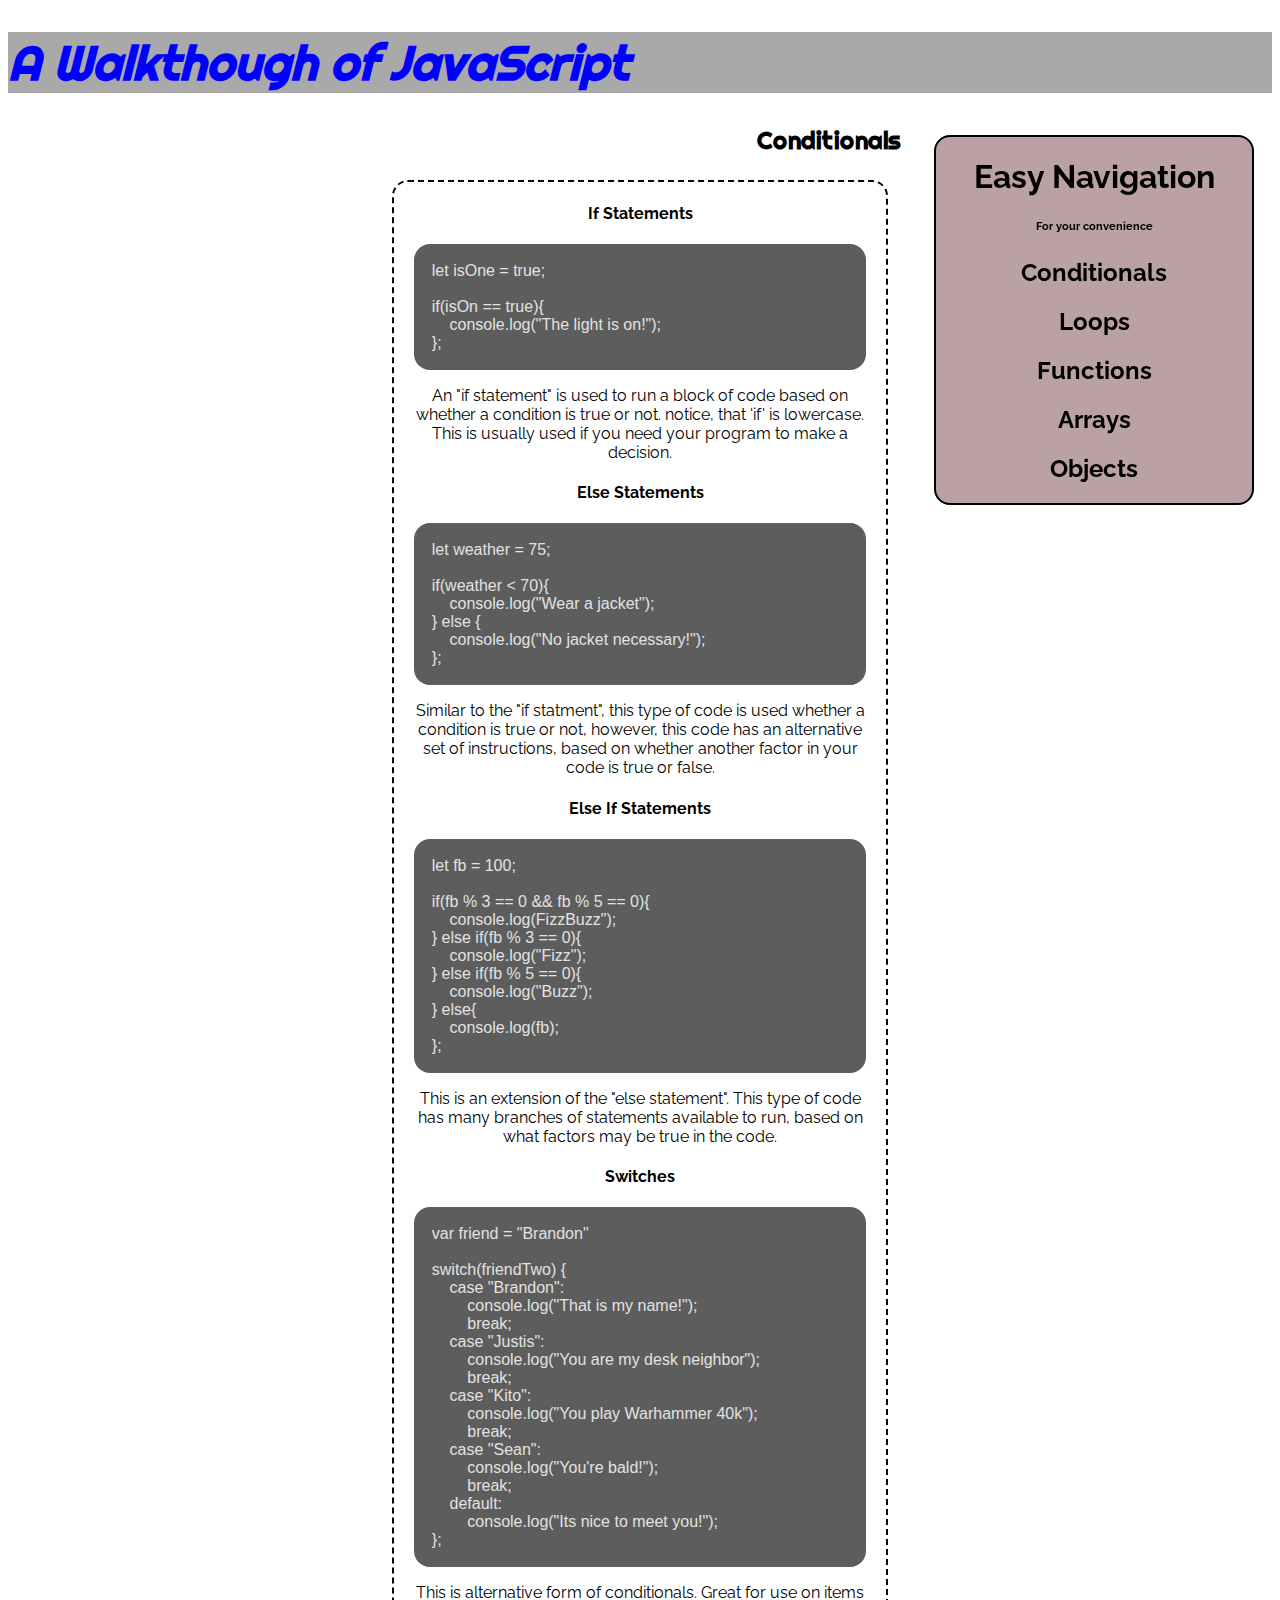
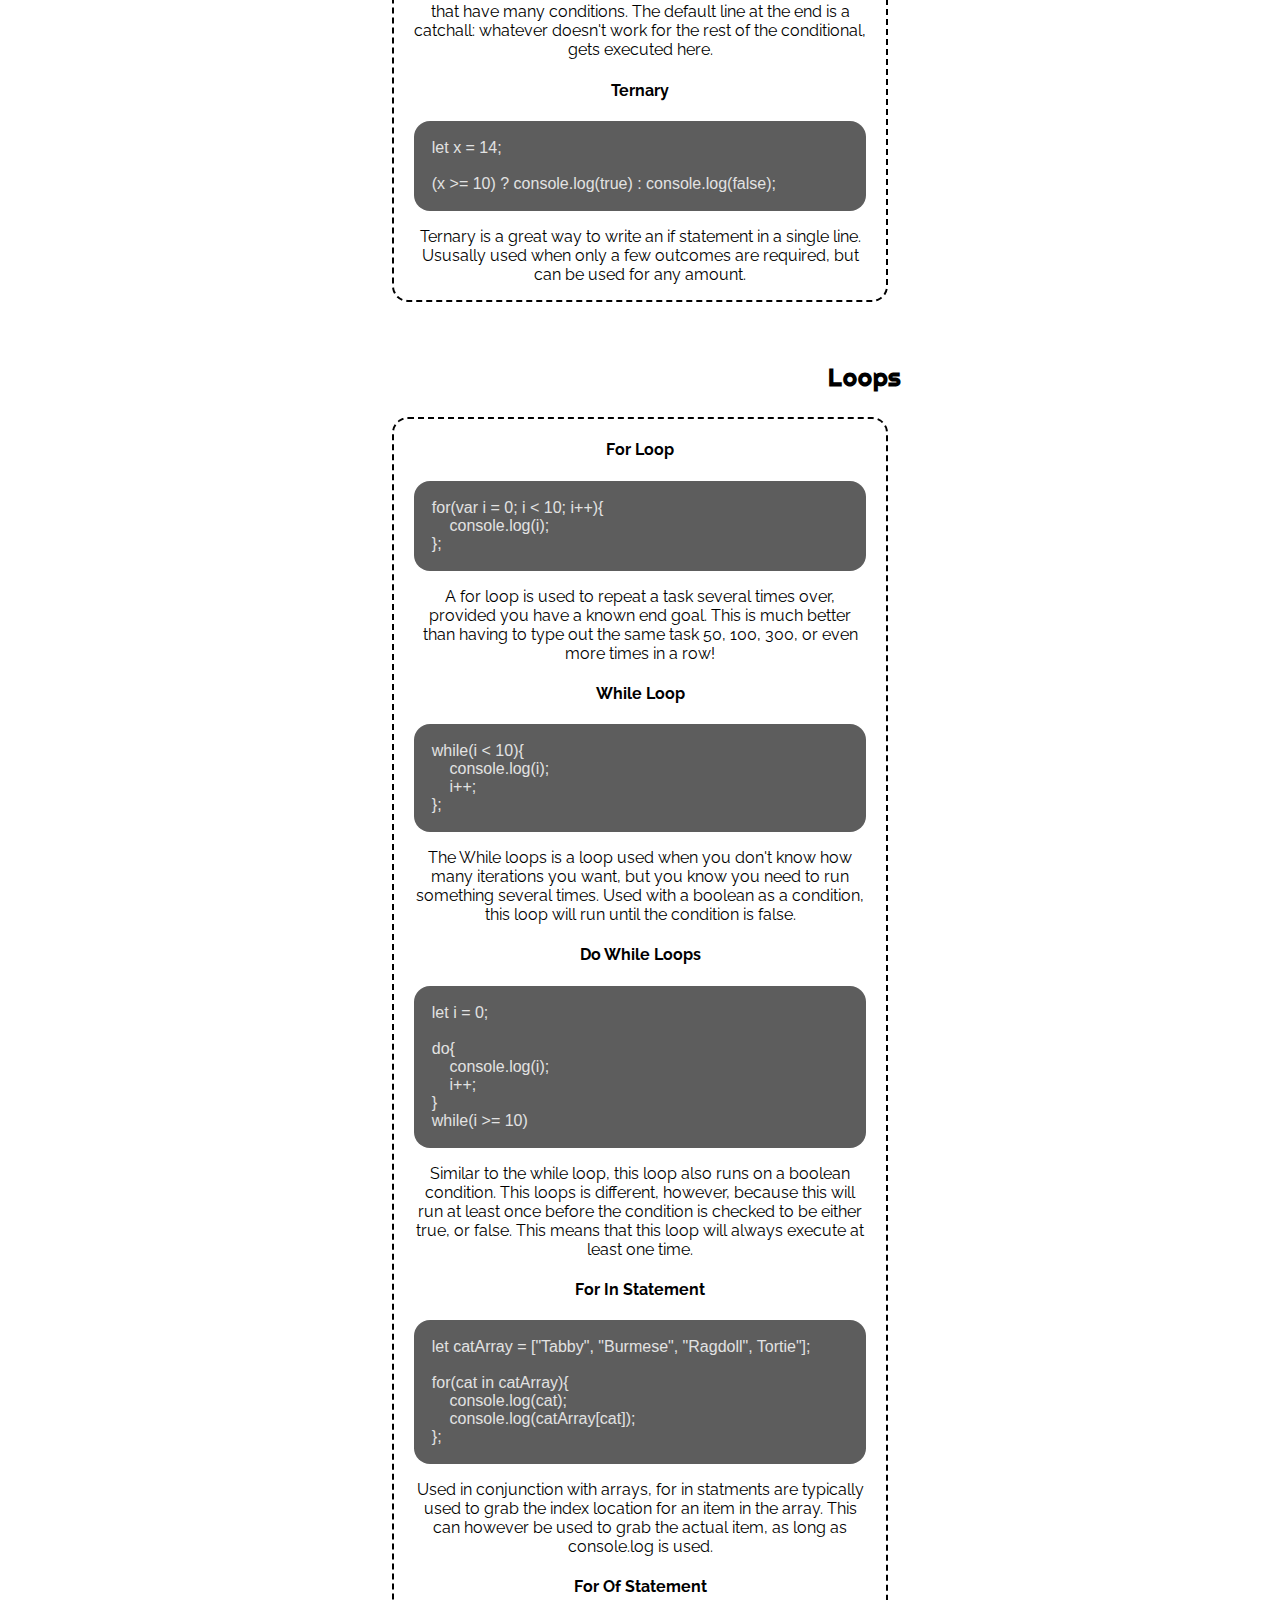
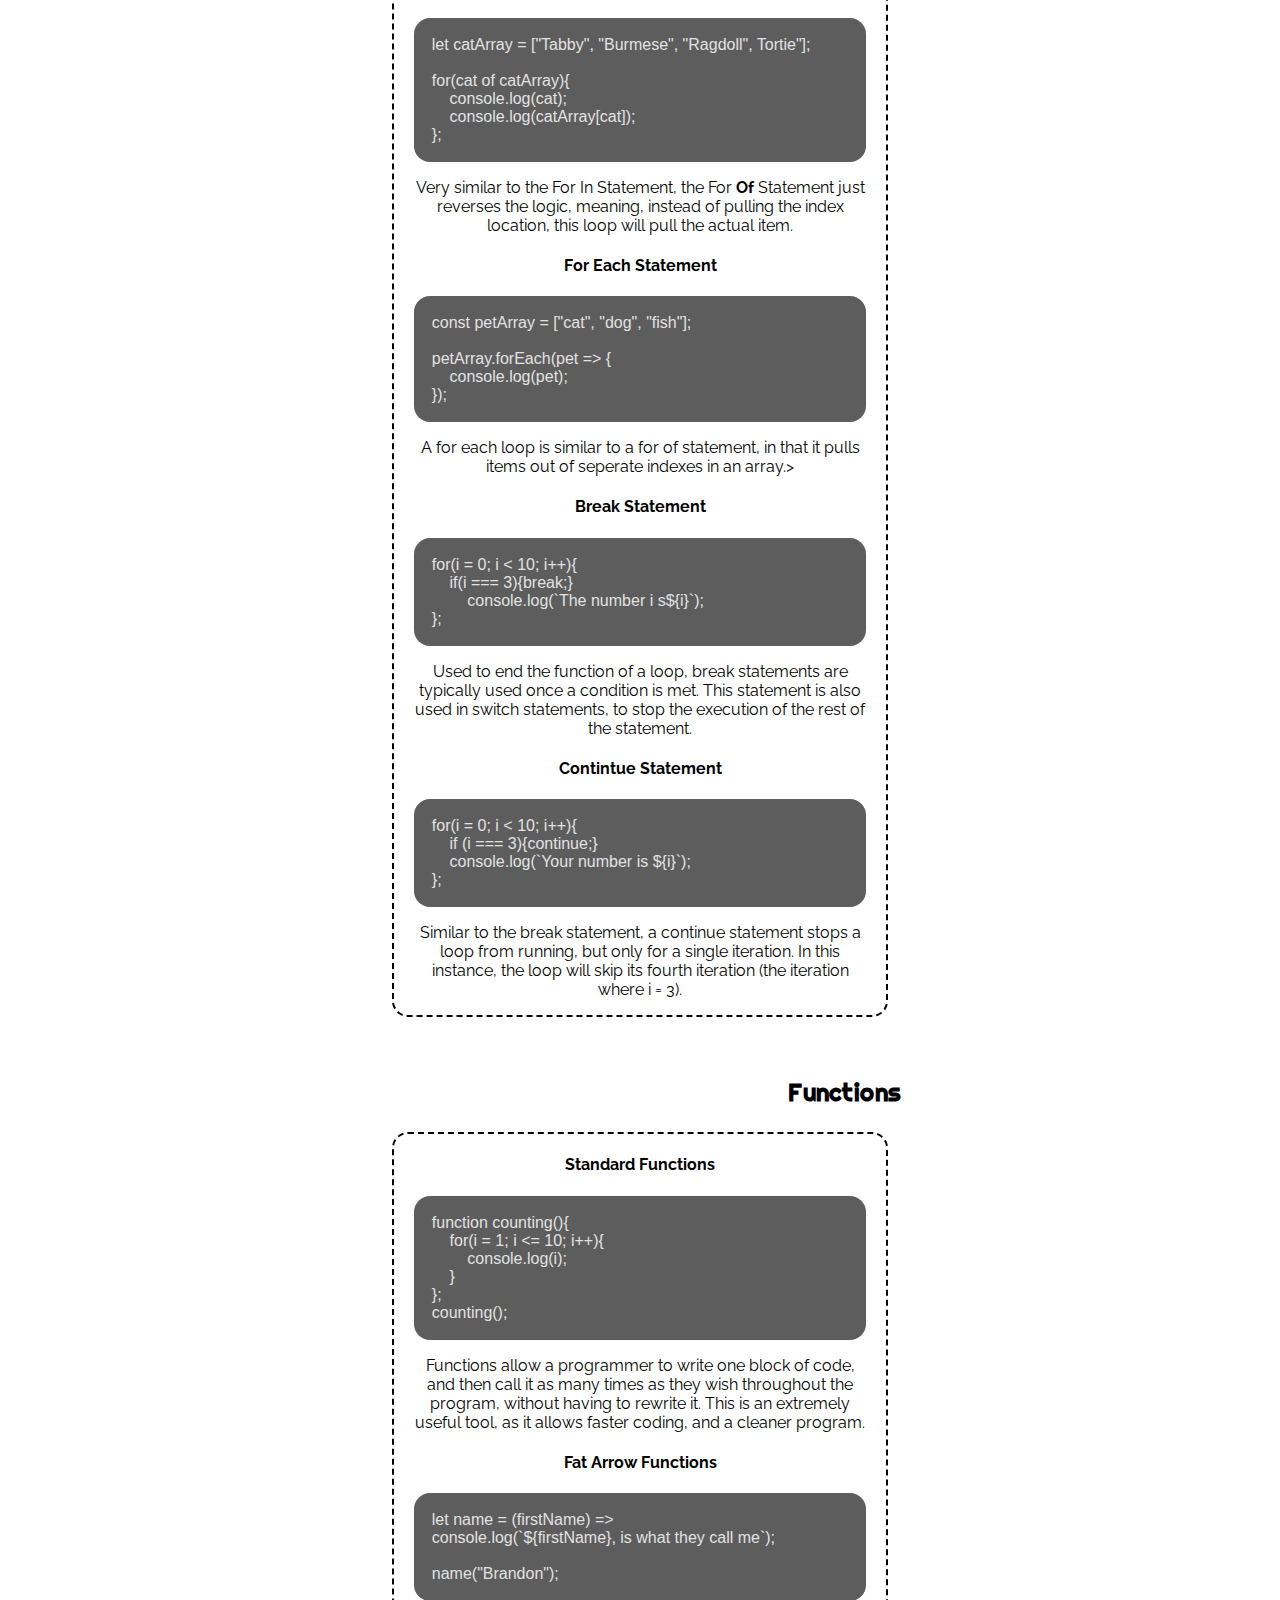
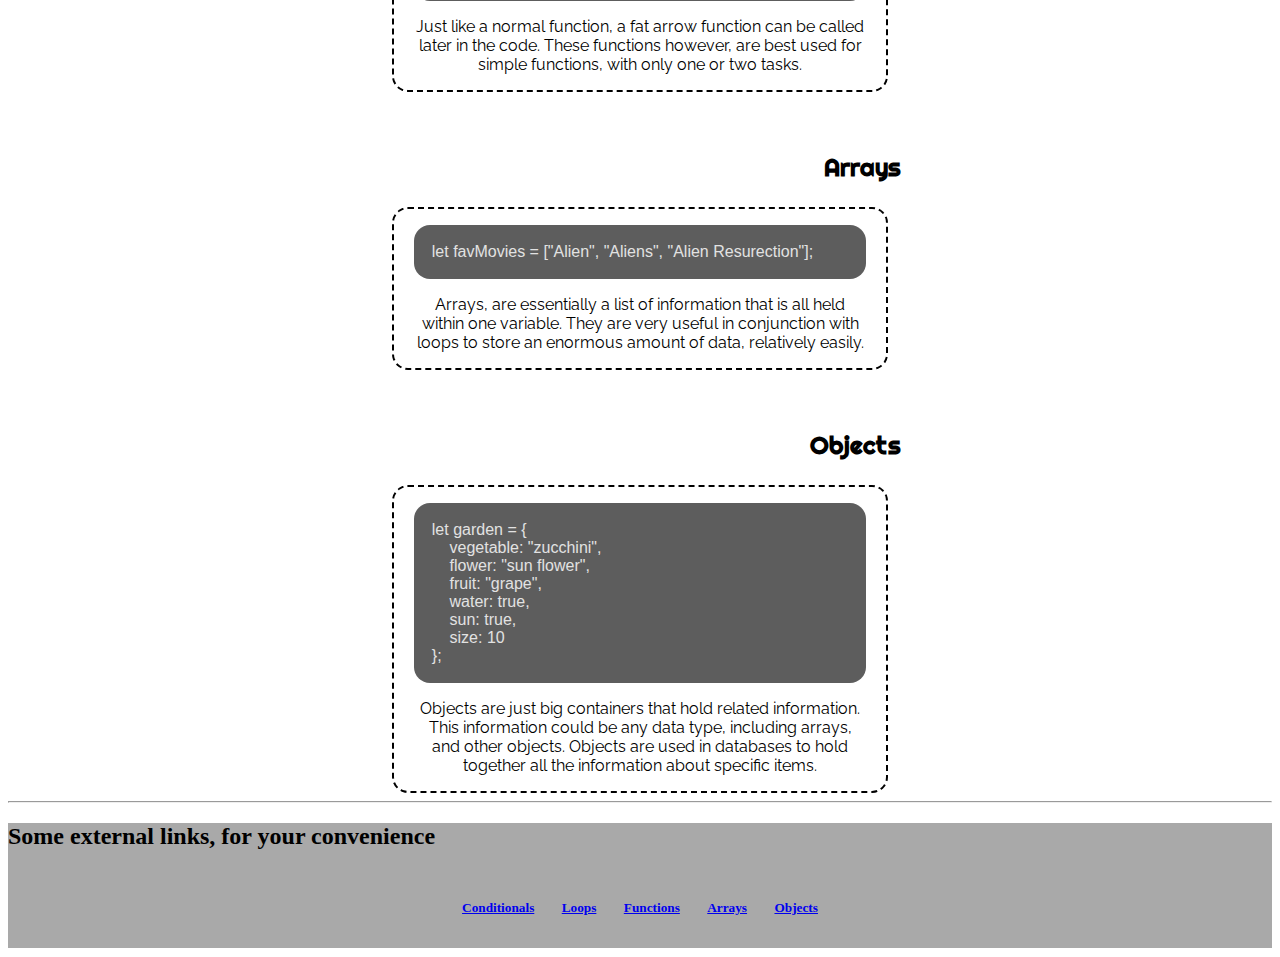
<file: index.html>
<!DOCTYPE html>
<html>
    <head>
        <title>Website JavaScript Tutorial</title>
        <link rel = "stylesheet" type = "text/css" href = "index.css">
        <link href="https://fonts.googleapis.com/css?family=Raleway|Righteous" rel="stylesheet">
    </head>
    <body>
        <Header class="topWalkthrough"><h1><i>A Walkthough of JavaScript</i></h1></Header>

        <article>
            <header>
                <h3>Conditionals</h3>
            </header>

            <section class="sectionBlock">
                <h4>If Statements</h4>
                <div class="codeBlock">
                    <p><pre><code>
    let isOne = true;

    if(isOn == true){
        console.log("The light is on!");
    };
                    </code></pre></p>
                </div>

                <p>
                    An "if statement" is used to run a block of code based on whether a condition is true or not.
                    notice, that 'if' is lowercase. This is usually used if you need your program to make a decision.
                </p>

                <h4>Else Statements</h4>
                <div class="codeBlock">
                    <p><pre><code>
    let weather = 75;

    if(weather < 70){
        console.log("Wear a jacket");
    } else {
        console.log("No jacket necessary!");
    };
                    </code></pre></p>
                </div>

                <p>
                    Similar to the "if statment", this type of code is used whether a condition is true or not, however,
                    this code has an alternative set of instructions, based on whether another factor in your code is true or false.
                </p>

                <h4>Else If Statements</h4>
                <div class="codeBlock">
                        <p><pre><code>
    let fb = 100;

    if(fb % 3 == 0 && fb % 5 == 0){
        console.log(FizzBuzz");
    } else if(fb % 3 == 0){
        console.log("Fizz");
    } else if(fb % 5 == 0){
        console.log("Buzz");
    } else{
        console.log(fb);
    };
                        </code></pre></p>
                </div>

                <p>
                    This is an extension of the "else statement". This type of code has many branches of statements available to run,
                    based on what factors may be true in the code.
                </p>

                <h4>Switches</h4>
                <div class="codeBlock">
                    <p><pre><code>
    var friend = "Brandon"

    switch(friendTwo) {
        case "Brandon":
            console.log("That is my name!");
            break;
        case "Justis":
            console.log("You are my desk neighbor");
            break;
        case "Kito":
            console.log("You play Warhammer 40k");
            break;
        case "Sean":
            console.log("You're bald!");
            break;
        default:
            console.log("Its nice to meet you!");
    };
                    </code></pre></p>
                </div>

                <p>
                    This is alternative form of conditionals. Great for use on items that have many conditions.
                    The default line at the end is a catchall: whatever doesn't work for the rest of the conditional,
                    gets executed here.
                </p>

                <h4>Ternary</h4>
                <div class="codeBlock">
                    <p><pre><code>
    let x = 14;

    (x >= 10) ? console.log(true) : console.log(false);
                    </code></pre></p>
                </div>

                <p>
                    Ternary is a great way to write an if statement in a single line. Ususally used when only a few
                    outcomes are required, but can be used for any amount.
                </p>
            </section>
        </article>
        <br>
        <br>
        <article>

                <header>
                    <h3><a name = "loopNav">Loops</a></h3>
                </header>
                <section class = "sectionBlock">
                    <h4>For Loop</h4>
                    <div class="codeBlock">
                        <p><pre><code>
    for(var i = 0; i < 10; i++){
        console.log(i);
    };
                        </code></pre></p>
                    </div>

                    <p>
                        A for loop is used to repeat a task several times over, provided you have a known end goal.
                        This is much better than having to type out the same task 50, 100, 300, or even more times in a row!
                    </p>

                    <h4>While Loop</h4>
                    <div class="codeBlock">
                        <p><pre><code>
    while(i < 10){
        console.log(i);
        i++;
    };
                        </code></pre></p>
                    </div>

                    <p>
                        The While loops is a loop used when you don't know how many iterations you want,
                        but you know you need to run something several times. Used with a boolean as a 
                        condition, this loop will run until the condition is false.
                    </p>

                    <h4>Do While Loops</h4>
                    <div class="codeBlock">
                        <p><pre><code>
    let i = 0;

    do{
        console.log(i);
        i++;
    }
    while(i >= 10)
                        </code></pre></p>
                    </div>

                    <p>
                        Similar to the while loop, this loop also runs on a boolean condition. This loops
                        is different, however, because this will run at least once before the condition is checked to be
                        either true, or false. This means that this loop will always execute at least one time.
                    </p>

                    <h4>For In Statement</h4>
                    <div class="codeBlock">
                        <p><pre><code>
    let catArray = ["Tabby", "Burmese", "Ragdoll", Tortie"];

    for(cat in catArray){
        console.log(cat);
        console.log(catArray[cat]);
    };
                        </code></pre></p>
                    </div>

                    <p>
                        Used in conjunction with arrays, for in statments are typically used to grab the index 
                        location for an item in the array. This can however be used to grab the actual item, as long as
                        console.log is used.
                    </p>

                    <h4>For Of Statement</h4>
                    <div class="codeBlock">
                            <p><pre><code>
    let catArray = ["Tabby", "Burmese", "Ragdoll", Tortie"];
                                
    for(cat of catArray){
        console.log(cat);
        console.log(catArray[cat]);
    };
                            </code></pre></p>
                    </div>

                    <p>
                        Very similar to the For In Statement, the For <b>Of</b> Statement just reverses the logic,
                        meaning, instead of pulling the index location, this loop will pull the actual item.
                    </p>

                    <h4>For Each Statement</h4>
                    <div class="codeBlock">
                            <p><pre><code>
    const petArray = ["cat", "dog", "fish"];

    petArray.forEach(pet => {
        console.log(pet);
    });
                            </code></pre></p>
                    </div>

                    <p>
                        A for each loop is similar to a for of statement, 
                        in that it pulls items out of seperate indexes in an array.>
                    </p>

                    <h4>Break Statement</h4>
                    <div class="codeBlock">
                            <p><pre><code>
    for(i = 0; i < 10; i++){
        if(i === 3){break;}
            console.log(`The number i s${i}`);
    };
                            </code></pre></p>
                    </div>

                    <p>
                        Used to end the function of a loop, break statements are typically used once 
                        a condition is met. This statement is also used in switch statements, to stop the
                        execution of the rest of the statement.
                    </p>

                    <h4>Contintue Statement</h4>
                    <div class="codeBlock">
                            <p><pre><code>
    for(i = 0; i < 10; i++){
        if (i === 3){continue;}
        console.log(`Your number is ${i}`);
    };
                            </code></pre></p>
                    </div>

                    <p>
                        Similar to the break statement, a continue statement stops a loop from running, 
                        but only for a single iteration. In this instance, the loop will skip its fourth
                        iteration (the iteration where i = 3).
                    </p>
                </section>
            </article>
            <br>
            <br>
            <article>
                    <header>
                        <h3><a name = "functionNav">Functions</a></h3>
                    </header>

                    <section class = "sectionBlock">
                        <h4>Standard Functions</h4>
                        <div class="codeBlock">
                            <p><pre><code>
    function counting(){
        for(i = 1; i <= 10; i++){
            console.log(i);
        }
    };
    counting();
                            </code></pre></p>
                        </div>

                        <p>
                            Functions allow a programmer to write one block of code, and then call it
                            as many times as they wish throughout the program, without having to rewrite it.
                            This is an extremely useful tool, as it allows faster coding, and a cleaner program.
                        </p>

                        <h4>Fat Arrow Functions</h4>
                        <div class="codeBlock">
                            <p><pre><code>
    let name = (firstName) =>
    console.log(`${firstName}, is what they call me`);

    name("Brandon");
                            </code></pre></p>
                        </div>

                        <p>
                            Just like a normal function, a fat arrow function can be called later in the code.
                            These functions however, are best used for simple functions, with only one or two tasks.
                        </p>
                    </section>
                </article>
                <br>
                 <br>
                <article>
                        <header>
                            <h3><a name = "arrayNav">Arrays</a></h3>
                        </header>

                        <section class="sectionBlock">
                            <div class="codeBlock">
                                <p><pre><code>
    let favMovies = ["Alien", "Aliens", "Alien Resurection"];
                                </code></pre></p>
                            </div>

                            <p>
                                Arrays, are essentially a list of information that is all held within 
                                one variable. They are very useful in conjunction with loops to store an 
                                enormous amount of data, relatively easily.
                            </p>
                        </section>
                    </article>
                    <br>
                     <br>
                    <article>
                            <header>
                                <h3><a name = "objectNav">Objects</a></h3>
                            </header>

                            <section class="sectionBlock">
                                <div class = "codeBlock">
                                    <p><pre><code>
    let garden = {
        vegetable: "zucchini",
        flower: "sun flower",
        fruit: "grape",
        water: true,
        sun: true,
        size: 10
    };
                                    </code></pre></p>
                                </div>

                                <p>
                                    Objects are just big containers that hold related information.
                                    This information could be any data type, including arrays, and other objects.
                                    Objects are used in databases to hold together all the information about
                                    specific items.
                                </p>
                            </section>
                        </article>

                        <sidebar id="navigation">
                            <nav id="sideBar">
                                <h1>Easy Navigation</h1>
                                <h6>For your convenience</h6>
                                <h2><a href ="#top">Conditionals</a></h2>
                                <h2><a href = "#loopNav">Loops</a></h2>
                                <h2><a href = "#functionNav">Functions</a></h2>
                                <h2><a href = "#arrayNav">Arrays</a></h2>
                                <h2><a href = "#objectNav">Objects</a></h2>
                            </nav>
                        </sidebar>
                        <hr>
                        <footer>
                            <h2>Some external links, for your convenience</h2>
                            <section>
                                <h5><a href="https://www.w3schools.com/js/js_if_else.asp" rel="noopener" target="blank"> Conditionals</a></h5>
                                <h5><pre>   </pre></h5>
                                <h5><a href="https://www.w3schools.com/js/js_loop_for.asp" rel="noopener" target="blank"> Loops</a></h5>
                                <h5><pre>   </pre></h5>
                                <h5><a href="https://www.w3schools.com/js/js_functions.asp" rel="noopener" target="blank"> Functions</a></h5>
                                <h5><pre>   </pre></h5>
                                <h5><a href="https://www.w3schools.com/js/js_arrays.asp" rel="noopener" target="blank"> Arrays</a></h5>
                                <h5><pre>   </pre></h5>
                                <h5><a href="https://www.w3schools.com/js/js_objects.asp" rel="noopener" target="blank"> Objects</a></h5>
                            </section>
                        </footer>
    </body>
</html>
</file>
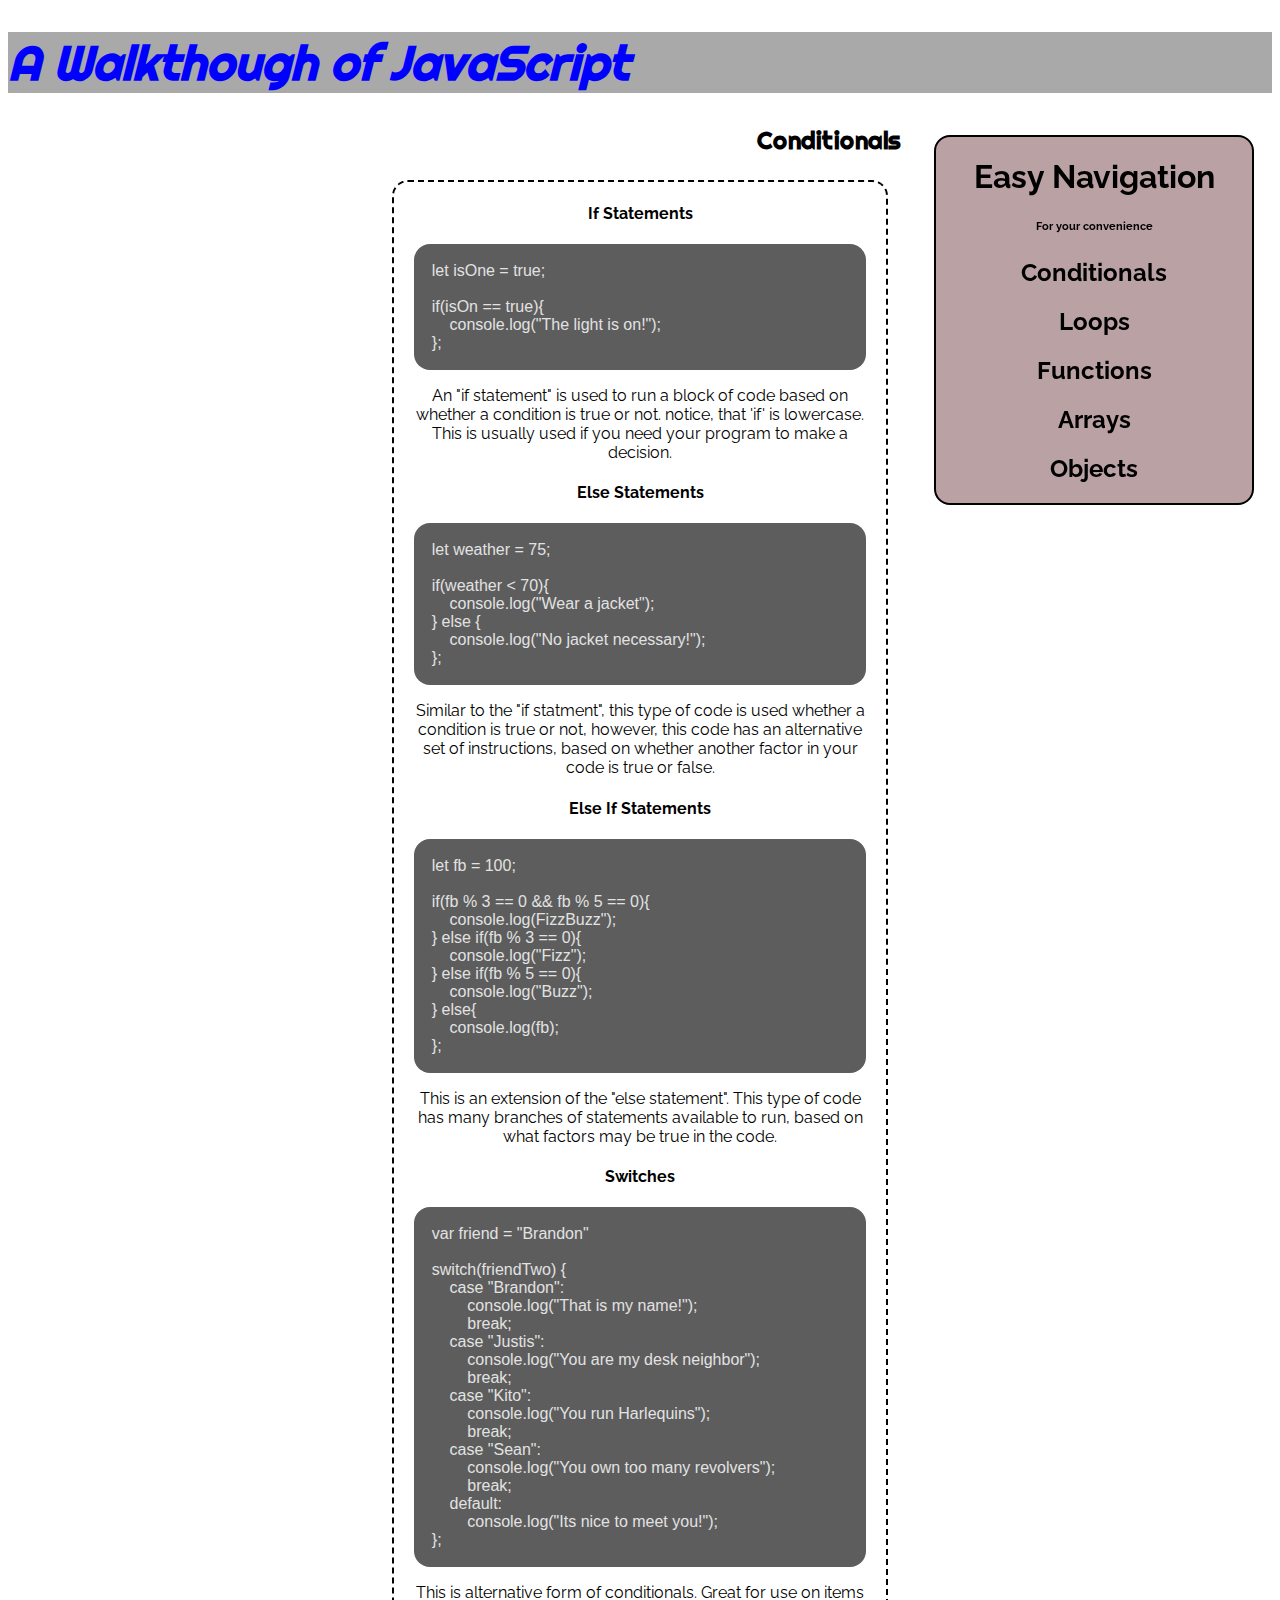
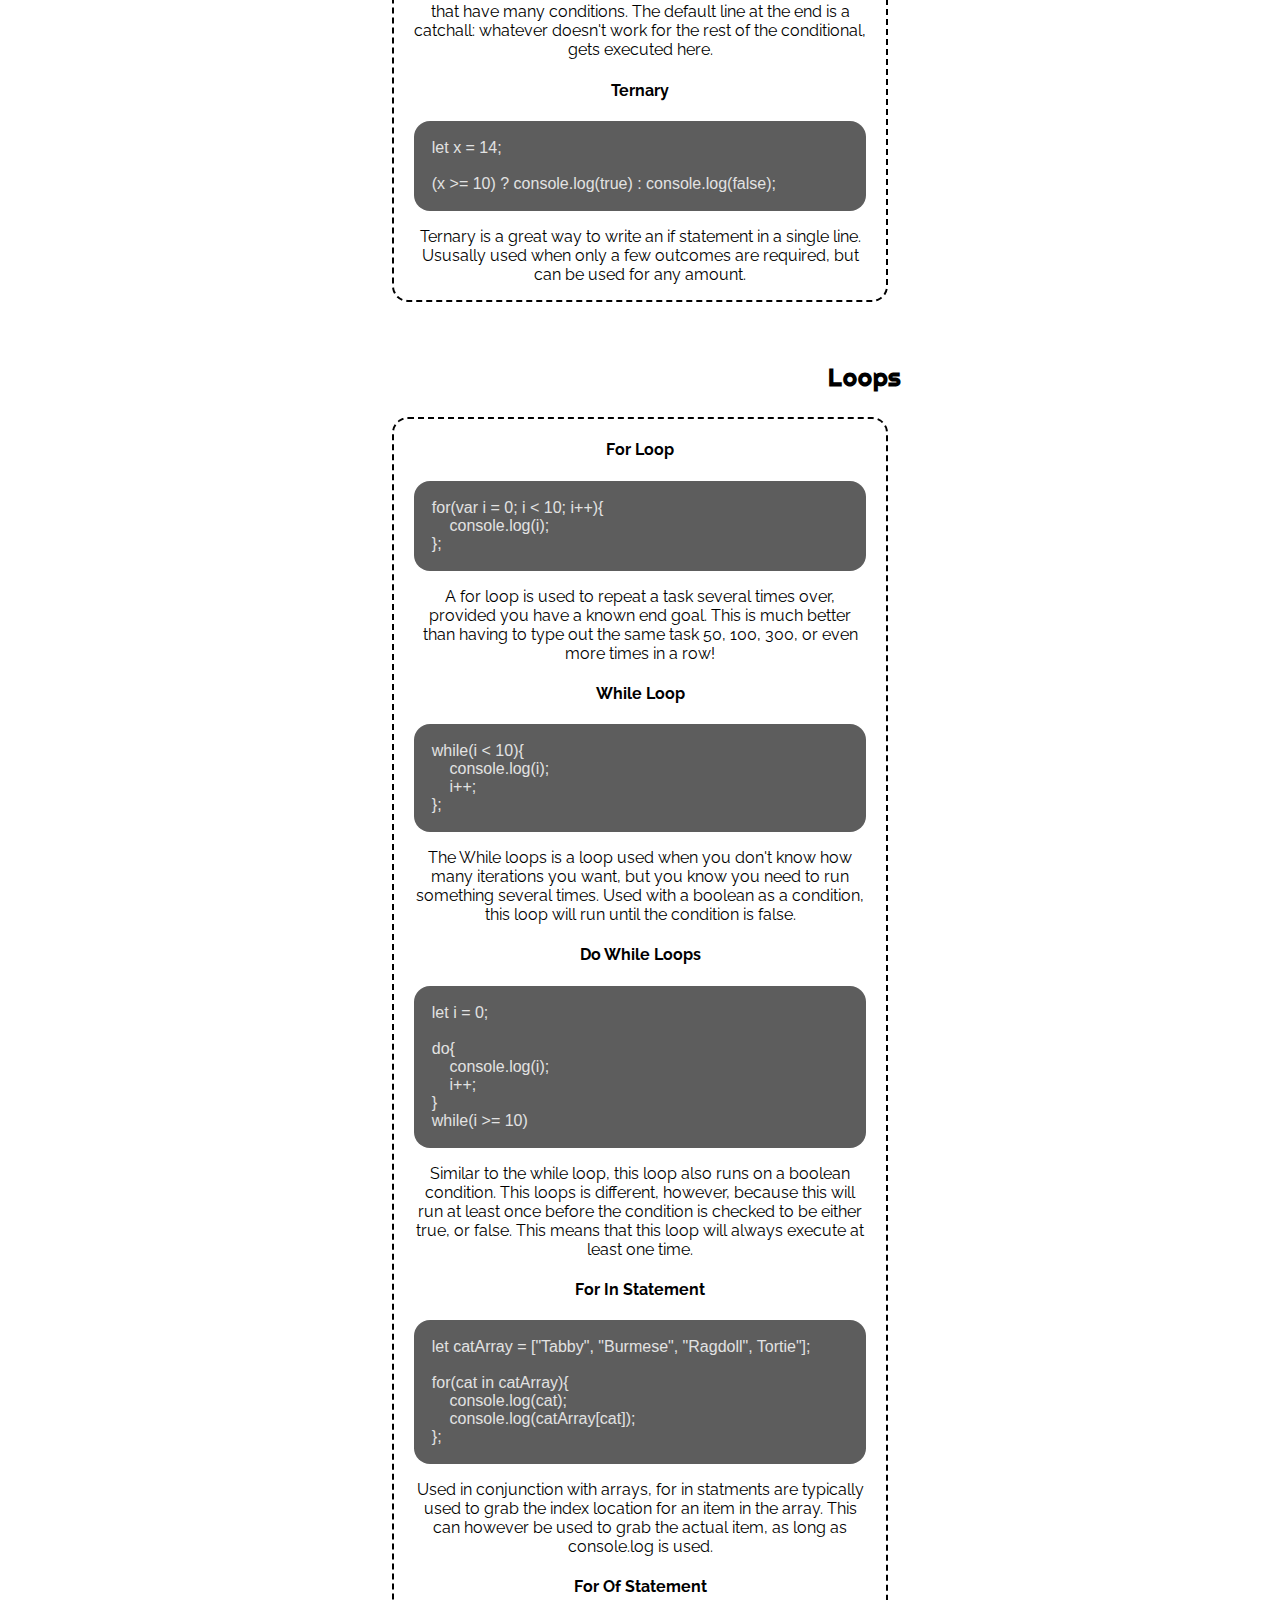
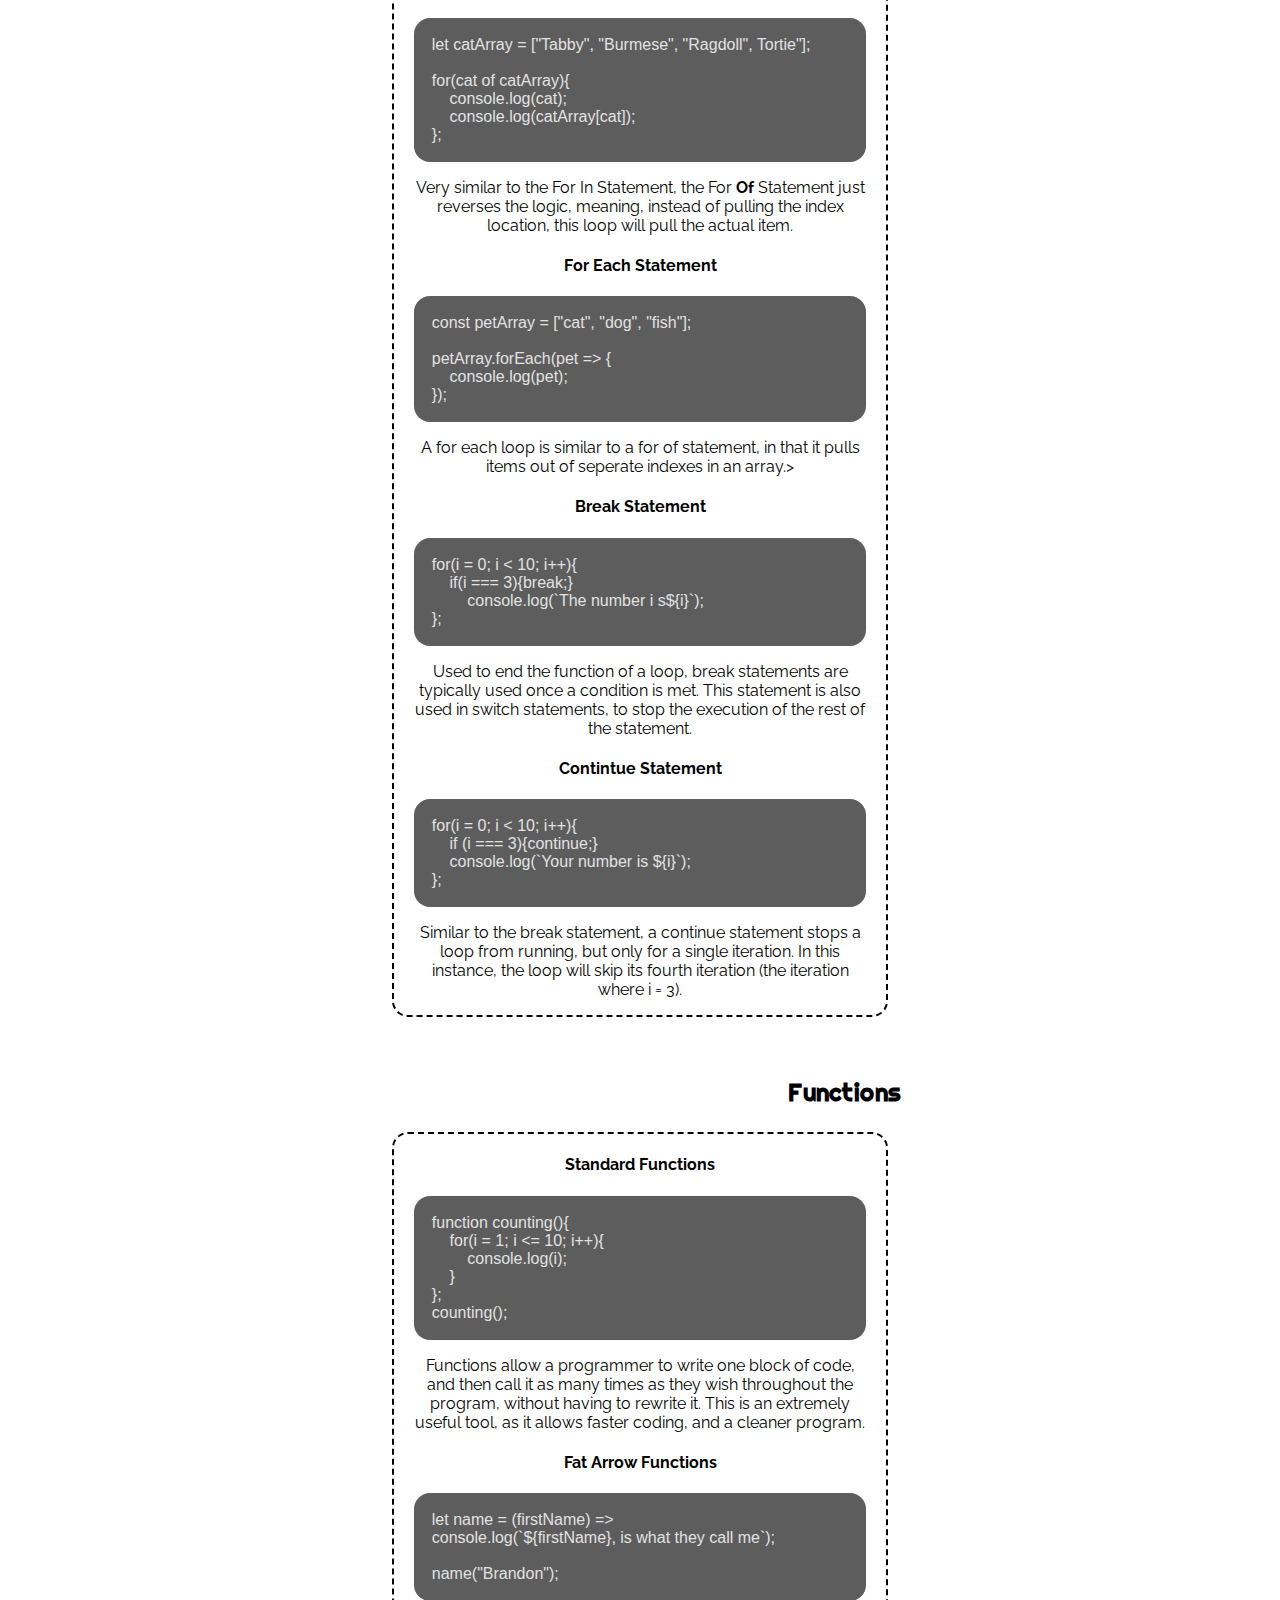
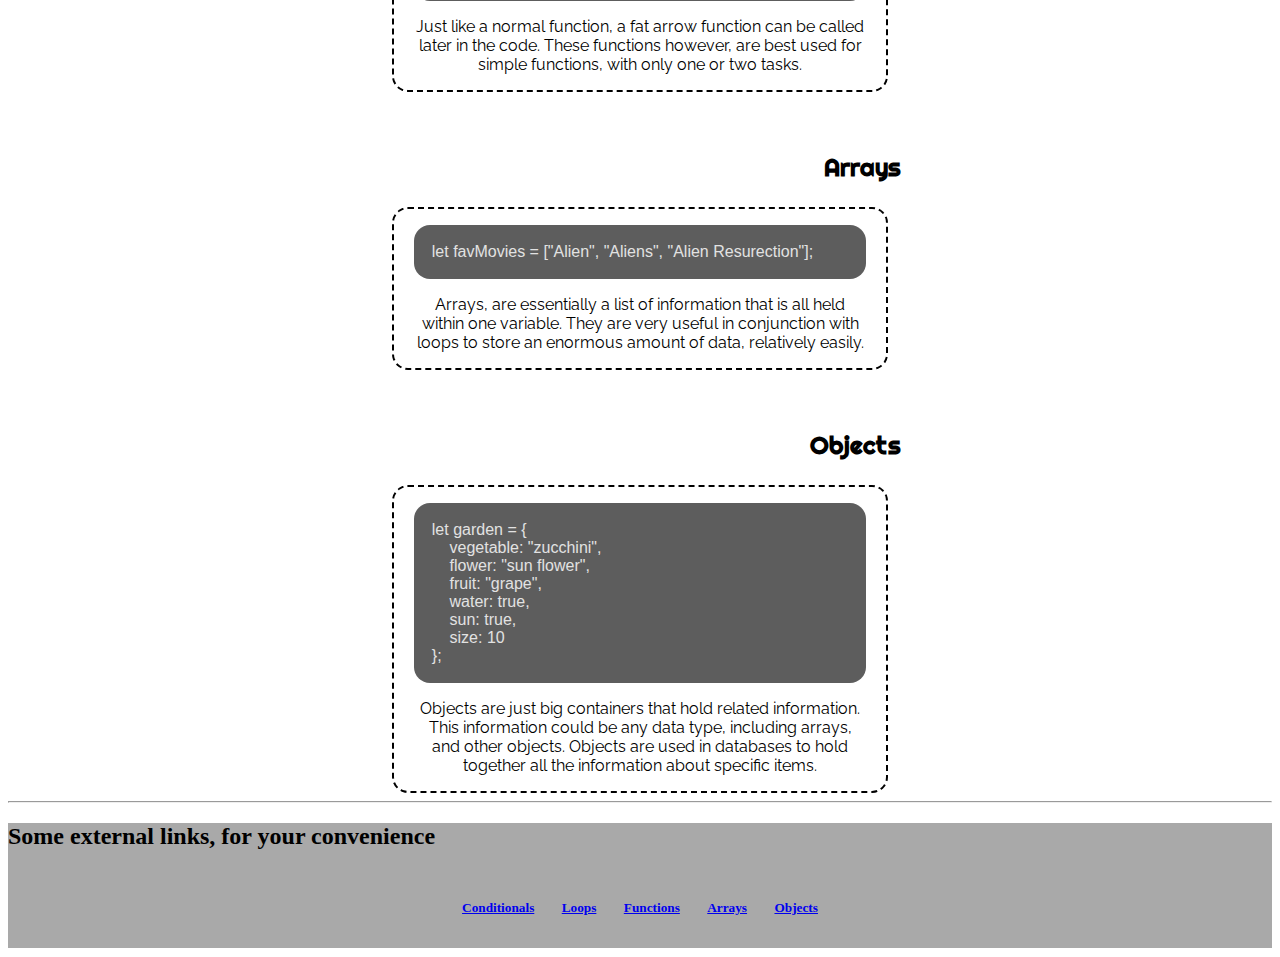
<file: testWebsite.html>
<!DOCTYPE html>
<html>
    <head>
        <title>Website JavaScript Tutorial</title>
        <link rel = "stylesheet" type = "text/css" href = "testWebsite.css">
        <link href="https://fonts.googleapis.com/css?family=Raleway|Righteous" rel="stylesheet">
    </head>
    <body>
        <Header class="topWalkthrough"><h1><i>A Walkthough of JavaScript</i></h1></Header>

        <article>
            <header>
                <h3>Conditionals</h3>
            </header>

            <section class="sectionBlock">
                <h4>If Statements</h4>
                <div class="codeBlock">
                    <p><pre><code>
    let isOne = true;

    if(isOn == true){
        console.log("The light is on!");
    };
                    </code></pre></p>
                </div>

                <p>
                    An "if statement" is used to run a block of code based on whether a condition is true or not.
                    notice, that 'if' is lowercase. This is usually used if you need your program to make a decision.
                </p>

                <h4>Else Statements</h4>
                <div class="codeBlock">
                    <p><pre><code>
    let weather = 75;

    if(weather < 70){
        console.log("Wear a jacket");
    } else {
        console.log("No jacket necessary!");
    };
                    </code></pre></p>
                </div>

                <p>
                    Similar to the "if statment", this type of code is used whether a condition is true or not, however,
                    this code has an alternative set of instructions, based on whether another factor in your code is true or false.
                </p>

                <h4>Else If Statements</h4>
                <div class="codeBlock">
                        <p><pre><code>
    let fb = 100;

    if(fb % 3 == 0 && fb % 5 == 0){
        console.log(FizzBuzz");
    } else if(fb % 3 == 0){
        console.log("Fizz");
    } else if(fb % 5 == 0){
        console.log("Buzz");
    } else{
        console.log(fb);
    };
                        </code></pre></p>
                </div>

                <p>
                    This is an extension of the "else statement". This type of code has many branches of statements available to run,
                    based on what factors may be true in the code.
                </p>

                <h4>Switches</h4>
                <div class="codeBlock">
                    <p><pre><code>
    var friend = "Brandon"

    switch(friendTwo) {
        case "Brandon":
            console.log("That is my name!");
            break;
        case "Justis":
            console.log("You are my desk neighbor");
            break;
        case "Kito":
            console.log("You run Harlequins");
            break;
        case "Sean":
            console.log("You own too many revolvers");
            break;
        default:
            console.log("Its nice to meet you!");
    };
                    </code></pre></p>
                </div>

                <p>
                    This is alternative form of conditionals. Great for use on items that have many conditions.
                    The default line at the end is a catchall: whatever doesn't work for the rest of the conditional,
                    gets executed here.
                </p>

                <h4>Ternary</h4>
                <div class="codeBlock">
                    <p><pre><code>
    let x = 14;

    (x >= 10) ? console.log(true) : console.log(false);
                    </code></pre></p>
                </div>

                <p>
                    Ternary is a great way to write an if statement in a single line. Ususally used when only a few
                    outcomes are required, but can be used for any amount.
                </p>
            </section>
        </article>
        <br>
        <br>
        <article>

                <header>
                    <h3><a name = "loopNav">Loops</a></h3>
                </header>
                <section class = "sectionBlock">
                    <h4>For Loop</h4>
                    <div class="codeBlock">
                        <p><pre><code>
    for(var i = 0; i < 10; i++){
        console.log(i);
    };
                        </code></pre></p>
                    </div>

                    <p>
                        A for loop is used to repeat a task several times over, provided you have a known end goal.
                        This is much better than having to type out the same task 50, 100, 300, or even more times in a row!
                    </p>

                    <h4>While Loop</h4>
                    <div class="codeBlock">
                        <p><pre><code>
    while(i < 10){
        console.log(i);
        i++;
    };
                        </code></pre></p>
                    </div>

                    <p>
                        The While loops is a loop used when you don't know how many iterations you want,
                        but you know you need to run something several times. Used with a boolean as a 
                        condition, this loop will run until the condition is false.
                    </p>

                    <h4>Do While Loops</h4>
                    <div class="codeBlock">
                        <p><pre><code>
    let i = 0;

    do{
        console.log(i);
        i++;
    }
    while(i >= 10)
                        </code></pre></p>
                    </div>

                    <p>
                        Similar to the while loop, this loop also runs on a boolean condition. This loops
                        is different, however, because this will run at least once before the condition is checked to be
                        either true, or false. This means that this loop will always execute at least one time.
                    </p>

                    <h4>For In Statement</h4>
                    <div class="codeBlock">
                        <p><pre><code>
    let catArray = ["Tabby", "Burmese", "Ragdoll", Tortie"];

    for(cat in catArray){
        console.log(cat);
        console.log(catArray[cat]);
    };
                        </code></pre></p>
                    </div>

                    <p>
                        Used in conjunction with arrays, for in statments are typically used to grab the index 
                        location for an item in the array. This can however be used to grab the actual item, as long as
                        console.log is used.
                    </p>

                    <h4>For Of Statement</h4>
                    <div class="codeBlock">
                            <p><pre><code>
    let catArray = ["Tabby", "Burmese", "Ragdoll", Tortie"];
                                
    for(cat of catArray){
        console.log(cat);
        console.log(catArray[cat]);
    };
                            </code></pre></p>
                    </div>

                    <p>
                        Very similar to the For In Statement, the For <b>Of</b> Statement just reverses the logic,
                        meaning, instead of pulling the index location, this loop will pull the actual item.
                    </p>

                    <h4>For Each Statement</h4>
                    <div class="codeBlock">
                            <p><pre><code>
    const petArray = ["cat", "dog", "fish"];

    petArray.forEach(pet => {
        console.log(pet);
    });
                            </code></pre></p>
                    </div>

                    <p>
                        A for each loop is similar to a for of statement, 
                        in that it pulls items out of seperate indexes in an array.>
                    </p>

                    <h4>Break Statement</h4>
                    <div class="codeBlock">
                            <p><pre><code>
    for(i = 0; i < 10; i++){
        if(i === 3){break;}
            console.log(`The number i s${i}`);
    };
                            </code></pre></p>
                    </div>

                    <p>
                        Used to end the function of a loop, break statements are typically used once 
                        a condition is met. This statement is also used in switch statements, to stop the
                        execution of the rest of the statement.
                    </p>

                    <h4>Contintue Statement</h4>
                    <div class="codeBlock">
                            <p><pre><code>
    for(i = 0; i < 10; i++){
        if (i === 3){continue;}
        console.log(`Your number is ${i}`);
    };
                            </code></pre></p>
                    </div>

                    <p>
                        Similar to the break statement, a continue statement stops a loop from running, 
                        but only for a single iteration. In this instance, the loop will skip its fourth
                        iteration (the iteration where i = 3).
                    </p>
                </section>
            </article>
            <br>
            <br>
            <article>
                    <header>
                        <h3><a name = "functionNav">Functions</a></h3>
                    </header>

                    <section class = "sectionBlock">
                        <h4>Standard Functions</h4>
                        <div class="codeBlock">
                            <p><pre><code>
    function counting(){
        for(i = 1; i <= 10; i++){
            console.log(i);
        }
    };
    counting();
                            </code></pre></p>
                        </div>

                        <p>
                            Functions allow a programmer to write one block of code, and then call it
                            as many times as they wish throughout the program, without having to rewrite it.
                            This is an extremely useful tool, as it allows faster coding, and a cleaner program.
                        </p>

                        <h4>Fat Arrow Functions</h4>
                        <div class="codeBlock">
                            <p><pre><code>
    let name = (firstName) =>
    console.log(`${firstName}, is what they call me`);

    name("Brandon");
                            </code></pre></p>
                        </div>

                        <p>
                            Just like a normal function, a fat arrow function can be called later in the code.
                            These functions however, are best used for simple functions, with only one or two tasks.
                        </p>
                    </section>
                </article>
                <br>
                 <br>
                <article>
                        <header>
                            <h3><a name = "arrayNav">Arrays</a></h3>
                        </header>

                        <section class="sectionBlock">
                            <div class="codeBlock">
                                <p><pre><code>
    let favMovies = ["Alien", "Aliens", "Alien Resurection"];
                                </code></pre></p>
                            </div>

                            <p>
                                Arrays, are essentially a list of information that is all held within 
                                one variable. They are very useful in conjunction with loops to store an 
                                enormous amount of data, relatively easily.
                            </p>
                        </section>
                    </article>
                    <br>
                     <br>
                    <article>
                            <header>
                                <h3><a name = "objectNav">Objects</a></h3>
                            </header>

                            <section class="sectionBlock">
                                <div class = "codeBlock">
                                    <p><pre><code>
    let garden = {
        vegetable: "zucchini",
        flower: "sun flower",
        fruit: "grape",
        water: true,
        sun: true,
        size: 10
    };
                                    </code></pre></p>
                                </div>

                                <p>
                                    Objects are just big containers that hold related information.
                                    This information could be any data type, including arrays, and other objects.
                                    Objects are used in databases to hold together all the information about
                                    specific items.
                                </p>
                            </section>
                        </article>

                        <sidebar id="navigation">
                            <nav id="sideBar">
                                <h1>Easy Navigation</h1>
                                <h6>For your convenience</h6>
                                <h2><a href ="#top">Conditionals</a></h2>
                                <h2><a href = "#loopNav">Loops</a></h2>
                                <h2><a href = "#functionNav">Functions</a></h2>
                                <h2><a href = "#arrayNav">Arrays</a></h2>
                                <h2><a href = "#objectNav">Objects</a></h2>
                            </nav>
                        </sidebar>
                        <hr>
                        <footer>
                            <h2>Some external links, for your convenience</h2>
                            <section>
                                <h5><a href="https://www.w3schools.com/js/js_if_else.asp" target="blank"> Conditionals</a></h5>
                                <h5><pre>   </pre></h5>
                                <h5><a href="https://www.w3schools.com/js/js_loop_for.asp" target="blank"> Loops</a></h5>
                                <h5><pre>   </pre></h5>
                                <h5><a href="https://www.w3schools.com/js/js_functions.asp" target="blank"> Functions</a></h5>
                                <h5><pre>   </pre></h5>
                                <h5><a href="https://www.w3schools.com/js/js_arrays.asp" target="blank"> Arrays</a></h5>
                                <h5><pre>   </pre></h5>
                                <h5><a href="https://www.w3schools.com/js/js_objects.asp" target="blank"> Objects</a></h5>
                            </section>
                        </footer>
    </body>
</html>
</file>
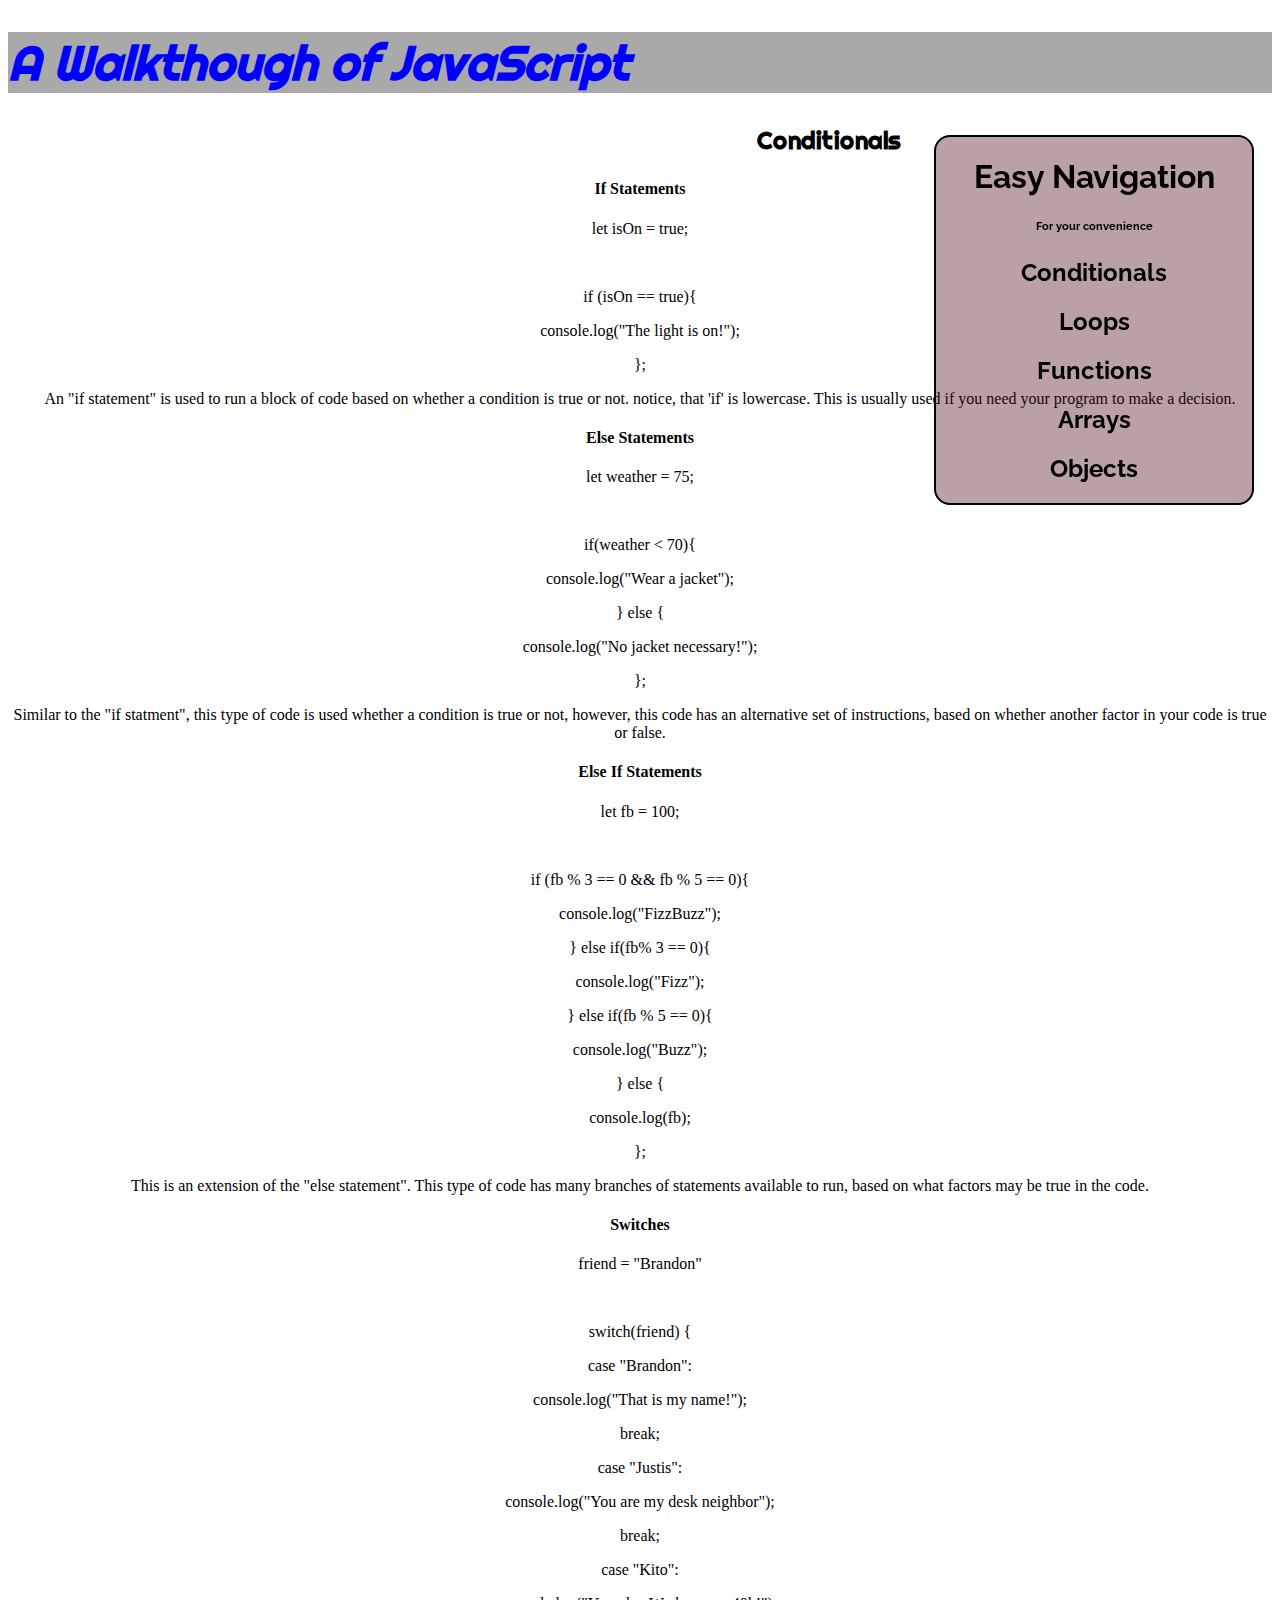
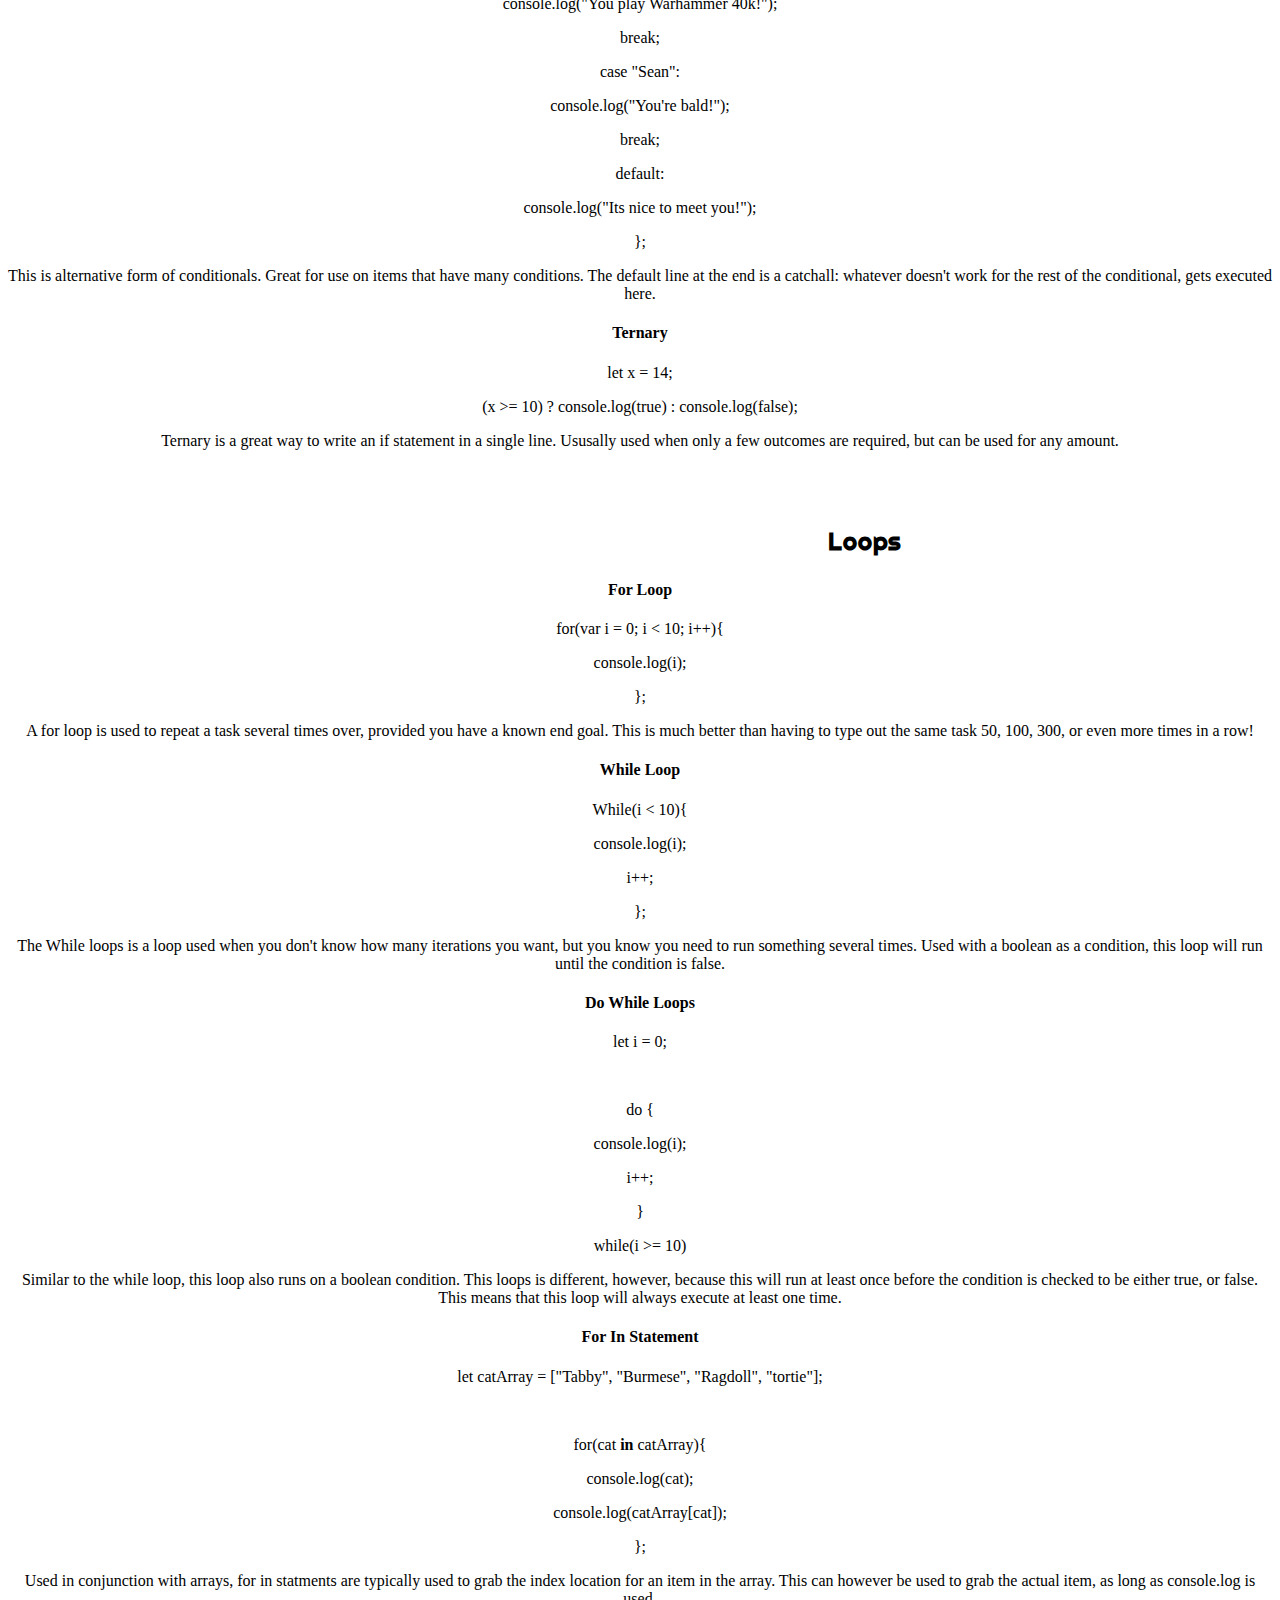
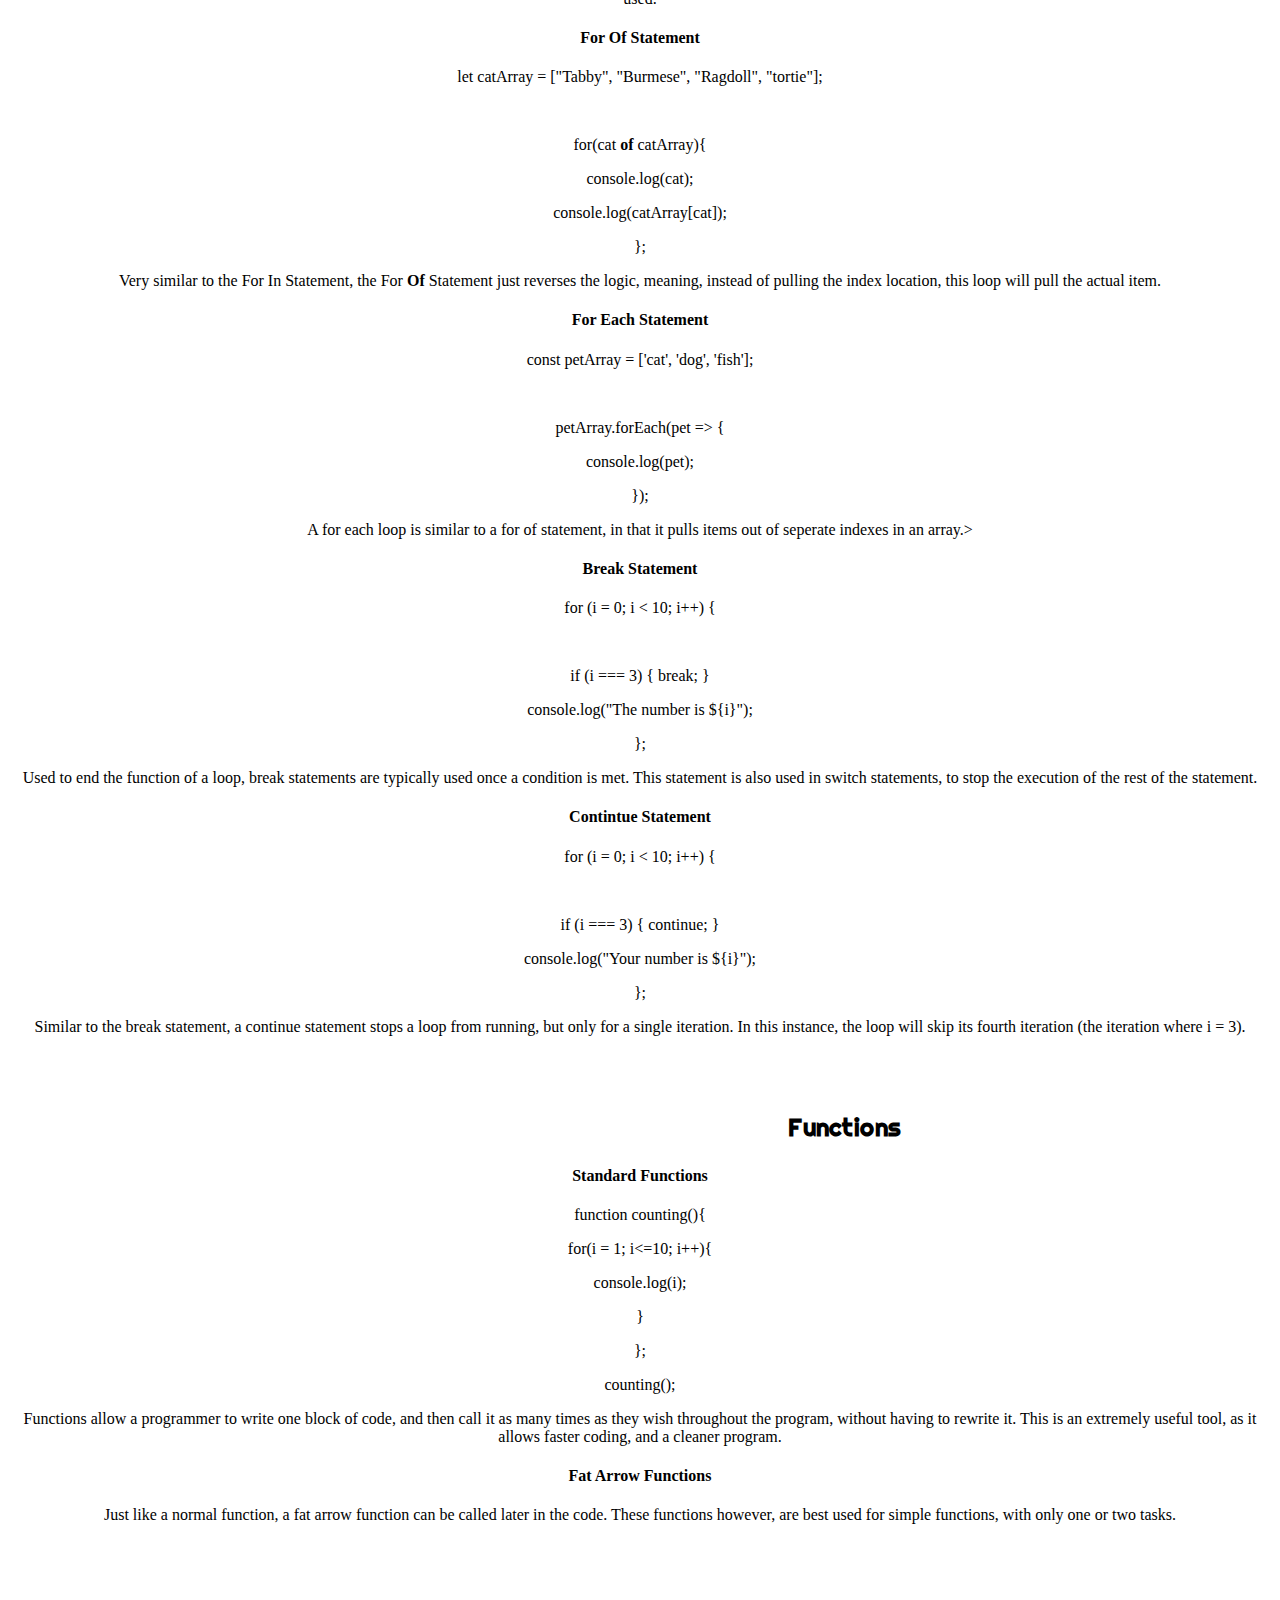
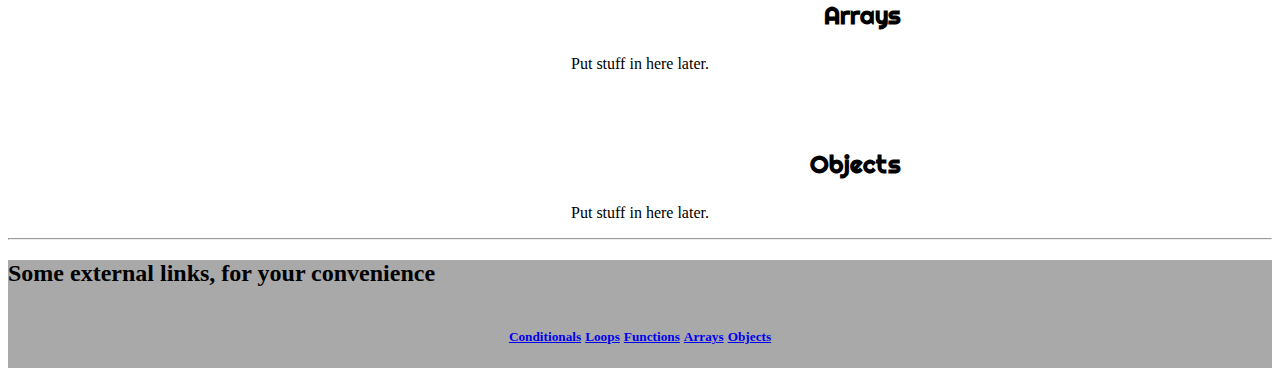
<file: websiteTutorial.html>
<!DOCTYPE html>
<html>
    <head>
        <title>Website JavaScript Tutorial</title>
        <link rel = "stylesheet" type = "text/css" href = "websiteTutorial.css">
        <link href="https://fonts.googleapis.com/css?family=Raleway|Righteous" rel="stylesheet">
    </head>
    <body>
        <Header class="topWalkthrough"><h1><i>A Walkthough of JavaScript</i></h1></Header>

        <article>
            <header>
                <h3>Conditionals</h3>
            </header>

            <section class="conditionals">
                <h4>If Statements</h4>
                <div class="ifStatements">
                    <p class = "variableDeclarationIfStatement">
                        let isOn = true;
                    </p>
                    <br>
                    <p class = "beginningIfStatement">
                            if (isOn == true){
                    </p>
                    <p class = "resultIfStatment">
                                console.log("The light is on!");
                    </p>
                    <p class = "endingCurlyBraceIfStatement">
                            };
                    </p>
                </div>

                <p>
                    An "if statement" is used to run a block of code based on whether a condition is true or not.
                    notice, that 'if' is lowercase. This is usually used if you need your program to make a decision.
                </p>

                <h4>Else Statements</h4>
                <div class="elseStatements">
                       <p class="elseStatementsLineOne">let weather = 75;</p>
                       <br>
                       <p class="elseStatementsLineTwo">if(weather < 70){</p>
                        <p class="elseStatementsLineThree">console.log("Wear a jacket");</p>
                        <p class="elseStatementsLineFour">} else {</p>
                        <p class="elseStatementsLineFive">console.log("No jacket necessary!");</p>
                        <p class="elseStatementsLineSix">};</p>
                </div>

                <p>
                    Similar to the "if statment", this type of code is used whether a condition is true or not, however,
                    this code has an alternative set of instructions, based on whether another factor in your code is true or false.
                </p>

                <h4>Else If Statements</h4>
                <div class="elseIfStatements">
                        <p class="elseIfStatementsLineOne">let fb = 100;</p>
                        <br>
                        <p class="elseIfStatementsLineTwo">if (fb % 3  == 0 && fb % 5 == 0){</p>
                        <p class="elseIfStatementsLineThree">console.log("FizzBuzz");</p>
                        <p class="elseIfStatementsLineFour">} else if(fb% 3 == 0){</p>
                        <p class="elseIfStatementsLineFive">console.log("Fizz");</p>
                        <p class="elseIfStatementsLineSix">} else if(fb % 5 == 0){</p>
                        <p class="elseIfStatementsLineSeven">console.log("Buzz");</p>
                        <p class="elseIfStatementsLineEight">} else {</p>
                        <p class="elseIfStatementsLineNine">console.log(fb);</p>
                        <p class="elseIfStatementsLineTen">};</p>
                </div>

                <p>
                    This is an extension of the "else statement". This type of code has many branches of statements available to run,
                    based on what factors may be true in the code.
                </p>

                <h4>Switches</h4>
                <div class="switchLine">
                    <p class = "switchLineZero">friend = "Brandon"</p>
                    <br>
                    <p class = "switchLineOne">switch(friend) {</p>
                    <p class = "switchLineTwo">case "Brandon":</p>
                    <p class = "switchLineThree">console.log("That is my name!");</p>
                    <p class = "switchLineFour">break;</p>
                    <p class = "switchLineFive">case "Justis":</p>
                    <p class = "switchLineSix">console.log("You are my desk neighbor");</p>
                    <p class = "switchLineSeven">break;</p>
                    <p class = "switchLineEight">case "Kito":</p>
                    <p class = "switchLineNine">console.log("You play Warhammer 40k!");</p>
                    <p class = "switchLineTen">break;</p>
                    <p class = "switchLineEleven">case "Sean":</p>
                    <p class = "switchLineTwelve">console.log("You're bald!");</p>
                    <p class = "switchLineThirteen">break;</p>
                    <p class = "switchLineFourteen">default:</p>
                    <p class = "switchLineFifteen">console.log("Its nice to meet you!");</p>
                    <p class = "switchLineSixteen">};</p>
                </div>

                <p>
                    This is alternative form of conditionals. Great for use on items that have many conditions.
                    The default line at the end is a catchall: whatever doesn't work for the rest of the conditional,
                    gets executed here.
                </p>

                <h4>Ternary</h4>
                <div class="ternaryLine">
                    <p>let x = 14;</p>
                    
                    <p>(x >= 10) ? console.log(true) : console.log(false);</p>
                </div>

                <p>
                    Ternary is a great way to write an if statement in a single line. Ususally used when only a few
                    outcomes are required, but can be used for any amount.
                </p>
            </section>
        </article>
        <br>
        <br>
        <article>

                <header>
                    <h3><a name = "loopNav">Loops</a></h3>
                </header>
                <section class = "loops">
                    <h4>For Loop</h4>
                    <div class="forLoops">
                        <p class="forLoopsOne">for(var i = 0; i < 10; i++){</p>
                        <p class="forLoopsTwo">console.log(i);</p>
                        <p class="forLoopsThree">};</p>
                    </div>

                    <p>
                        A for loop is used to repeat a task several times over, provided you have a known end goal.
                        This is much better than having to type out the same task 50, 100, 300, or even more times in a row!
                    </p>

                    <h4>While Loop</h4>
                    <div class="whileLoops">
                        <p class = "whileLoopsOne">While(i < 10){ </p>
                        <p class = "whileLoopsTwo">console.log(i);</p>
                        <p class = "whileLoopsThree">i++;</p>
                        <p class = "whileLoopsFour">};</p>
                    </div>

                    <p>
                        The While loops is a loop used when you don't know how many iterations you want,
                        but you know you need to run something several times. Used with a boolean as a 
                        condition, this loop will run until the condition is false.
                    </p>

                    <h4>Do While Loops</h4>
                    <div class="doWhileLoops">
                        <p class = "doWhileLoopsOne">let i = 0;</p>
                        <br>
                        <p class = "doWhileLoopsTwo">do {</p>
                        <p class = "doWhileLoopsThree">console.log(i);</p>
                        <p class = "doWhileLoopsFour">i++;</p>
                        <p class = "doWhileLoopsFive">}</p>
                        <p class = "doWhileLoopsSix">while(i >= 10)</p>
                    </div>

                    <p>
                        Similar to the while loop, this loop also runs on a boolean condition. This loops
                        is different, however, because this will run at least once before the condition is checked to be
                        either true, or false. This means that this loop will always execute at least one time.
                    </p>

                    <h4>For In Statement</h4>
                    <div class="forInStatements">
                        <p class="forInStatementsOne">let catArray = ["Tabby", "Burmese", "Ragdoll", "tortie"];</p>
                        <br>
                        <p class="forInStatementsTwo">for(cat <b>in</b> catArray){</p>
                        <p class="forInStatementsThree">console.log(cat);</p>
                        <p class="forInStatementsFour">console.log(catArray[cat]);</p>
                        <p class="forInStatementsFive">};</p>
                    </div>

                    <p>
                        Used in conjunction with arrays, for in statments are typically used to grab the index 
                        location for an item in the array. This can however be used to grab the actual item, as long as
                        console.log is used.
                    </p>

                    <h4>For Of Statement</h4>
                    <div class="forOfStatements">
                            <p class="forOfStatementsOne">let catArray = ["Tabby", "Burmese", "Ragdoll", "tortie"];</p>
                            <br>
                            <p class="forOfStatementsTwo">for(cat <b>of</b> catArray){</p>
                            <p class="forOfStatementsThree">console.log(cat);</p>
                            <p class="forOfStatementsFour">console.log(catArray[cat]);</p>
                            <p class="forOfStatementsFive">};</p>
                    </div>

                    <p>
                        Very similar to the For In Statement, the For <b>Of</b> Statement just reverses the logic,
                        meaning, instead of pulling the index location, this loop will pull the actual item.
                    </p>

                    <h4>For Each Statement</h4>
                    <div class="forEachStatements">
                            <p class="forEachStatementsOne">const petArray = ['cat', 'dog', 'fish'];</p>
                            <br>
                            <p class="forEachStatementsTwo">petArray.forEach(pet => {</p>
                            <p class="forEachStatementsThree">console.log(pet);</p>
                            <p class="forEachStatementsFour">});</p>
                    </div>

                    <p>
                        A for each loop is similar to a for of statement, 
                        in that it pulls items out of seperate indexes in an array.>
                    </p>

                    <h4>Break Statement</h4>
                    <div class="breakStatements">
                            <p class="breakStatementsOne">for (i = 0; i < 10; i++) {</p>
                                <br>
                            <p class="breakStatementsTwo">if (i === 3) { break; }</p>
                            <p class="breakStatementsThree">console.log("The number is ${i}");</p>
                            <p class="breakStatementsFour">};</p>
                    </div>

                    <p>
                        Used to end the function of a loop, break statements are typically used once 
                        a condition is met. This statement is also used in switch statements, to stop the
                        execution of the rest of the statement.
                    </p>

                    <h4>Contintue Statement</h4>
                    <div class="continueStatements">
                            <p class="continueStatementsOne">for (i = 0; i < 10; i++) {</p>
                            <br> 
                            <p class="continueStatementsTwo">if (i === 3) { continue; }</p>
                            <p class="continueStatementsThree">console.log("Your number is ${i}");</p>
                            <p class="continueStatementsFour">};</p>
                    </div>

                    <p>
                        Similar to the break statement, a continue statement stops a loop from running, 
                        but only for a single iteration. In this instance, the loop will skip its fourth
                        iteration (the iteration where i = 3).
                    </p>
                </section>
            </article>
            <br>
            <br>
            <article>
                    <header>
                        <h3><a name = "functionNav">Functions</a></h3>
                    </header>

                    <section class = "functions">
                        <h4>Standard Functions</h4>
                        <div class="standardFunctions">
                            <p class="standardFunctionsOne">function counting(){</p>
                            <p class="standardFunctionsTwo">for(i = 1; i<=10; i++){</p>
                            <p class="standardFunctionsThree">console.log(i);</p>
                            <p class="standardFunctionsFour">}</p>
                            <p class="standardFunctionsFive">};</p>
                            counting();
                        </div>

                        <p>
                            Functions allow a programmer to write one block of code, and then call it
                            as many times as they wish throughout the program, without having to rewrite it.
                            This is an extremely useful tool, as it allows faster coding, and a cleaner program.
                        </p>

                        <h4>Fat Arrow Functions</h4>
                        <div class="fatArrowFunctions">

                        </div>

                        <p>
                            Just like a normal function, a fat arrow function can be called later in the code.
                            These functions however, are best used for simple functions, with only one or two tasks.
                        </p>
                    </section>
                </article>
                <br>
                 <br>
                <article>
                        <header>
                            <h3><a name = "arrayNav">Arrays</a></h3>
                        </header>

                        <section class="arrays">
                            <div>

                            </div>

                            <p>
                                Put stuff in here later.
                            </p>
                        </section>
                    </article>
                    <br>
                     <br>
                    <article>
                            <header>
                                <h3><a name = "objectNav">Objects</a></h3>
                            </header>

                            <section class="objects">
                                <div>

                                </div>

                                <p>
                                    Put stuff in here later.
                                </p>
                            </section>
                        </article>

                        <sidebar id="navigation">
                            <nav id="sideBar">
                                <h1>Easy Navigation</h1>
                                <h6>For your convenience</h6>
                                <h2><a href="#top">Conditionals</a></h2>
                                <h2><a href = "#loopNav">Loops</a></h2>
                                <h2><a href = "#functionNav">Functions</a></h2>
                                <h2><a href = "#arrayNav">Arrays</a></h2>
                                <h2><a href = "#objectNav">Objects</a></h2>
                            </nav>
                        </sidebar>
                        <hr>
                        <footer>
                            <h2>Some external links, for your convenience</h2>
                            <section>
                                <h5><a href="https://www.w3schools.com/js/js_if_else.asp" target="blank"> Conditionals</a></h5>
                                <h5><a href="https://www.w3schools.com/js/js_loop_for.asp" target="blank"> Loops</a></h5>
                                <h5><a href="https://www.w3schools.com/js/js_functions.asp" target="blank"> Functions</a></h5>
                                <h5><a href="https://www.w3schools.com/js/js_arrays.asp" target="blank"> Arrays</a></h5>
                                <h5><a href="https://www.w3schools.com/js/js_objects.asp" target="blank"> Objects</a></h5>
                            </section>
                        </footer>
    </body>
</html>
</file>
<file: index.css>
@keyframes slideInLeft{
    from {
        transform: translate3d(-100%,0,0);
        visibility: visible;
    }
    to {
        transform: translate3d(0,0,0);
    }
}

.topWalkthrough{
    font-family: 'Righteous', cursive;
    font-size: 24px;
    color: blue;
    animation-name: slideInLeft;
    animation-duration: 3s;
    text-align: left;
    background-color: darkgrey;
}

body{
    text-align: center;
}

code{
    font-family: sans-serif;
}

footer{
    background-color: darkgray;
}

footer h2{
    text-align: left;
}
footer h5{
    display: inline-block;
}

body h3{
    font-family: "righteous", cursive;
    text-align: right;
    font-size: 24px;
    padding-right: 29vw;
}

.sectionBlock{
    font-family: 'Raleway', sans-serif;
    margin-left: 30vw;
    margin-right: 30vw;
    border: 2px dashed black;
    border-radius: 1em;
    padding: 0em 1.25em 0em 1.25em;
}

.codeBlock{
    font-family: sans-serif;
    background-color: rgba(14, 13, 13, 0.671);
    color: rgb(226, 226, 226);
    text-align: left;
    border-radius: 1em;
}

#sideBar{
    background-color: rgba(75, 14, 21, 0.39);
    font-family: 'Raleway', sans-serif;
    border: 2px solid black;
    border-radius: 1em;
    margin-left: 75%;
}

a:visited{
    color: rgb(226, 8, 208);
}

#sideBar a:link{
    color: black;
    text-decoration: none;
}

#navigation{
    position: fixed;
    top: 15vh;
    right: 2vw;
    width: 100%;
}
</file>
<file: testWebsite.css>
@keyframes slideInLeft{
    from {
        transform: translate3d(-100%,0,0);
        visibility: visible;
    }
    to {
        transform: translate3d(0,0,0);
    }
}

.topWalkthrough{
    font-family: 'Righteous', cursive;
    font-size: 24px;
    color: blue;
    animation-name: slideInLeft;
    animation-duration: 3s;
    text-align: left;
    background-color: darkgrey;
}

body{
    text-align: center;
}

code{
    font-family: sans-serif;
}

footer{
    background-color: darkgray;
}

footer h2{
    text-align: left;
}
footer h5{
    display: inline-block;
}

body h3{
    font-family: "righteous", cursive;
    text-align: right;
    font-size: 24px;
    padding-right: 29vw;
}

.sectionBlock{
    font-family: 'Raleway', sans-serif;
    margin-left: 30vw;
    margin-right: 30vw;
    border: 2px dashed black;
    border-radius: 1em;
    padding: 0em 1.25em 0em 1.25em;
}

.codeBlock{
    font-family: sans-serif;
    background-color: rgba(14, 13, 13, 0.671);
    color: rgb(226, 226, 226);
    text-align: left;
    border-radius: 1em;
}

#sideBar{
    background-color: rgba(75, 14, 21, 0.39);
    font-family: 'Raleway', sans-serif;
    border: 2px solid black;
    border-radius: 1em;
    margin-left: 75%;
}

a:visited{
    color: rgb(226, 8, 208);
}

#sideBar a:link{
    color: black;
    text-decoration: none;
}

#navigation{
    position: fixed;
    top: 15vh;
    right: 2vw;
    width: 100%;
}
</file>
<file: websiteTutorial.css>
@keyframes slideInLeft{
    from {
        transform: translate3d(-100%,0,0);
        visibility: visible;
    }
    to {
        transform: translate3d(0,0,0);
    }
}

a:hover{
    color: white;
}
.topWalkthrough{
    font-family: 'Righteous', cursive;
    font-size: 24px;
    color: blue;
    animation-name: slideInLeft;
    animation-duration: 3s;
    text-align: left;
    background-color: darkgrey;
}

body{
    text-align: center;
}

code{
    font-family: sans-serif;
}

footer{
    background-color: darkgray;
}

footer h2{
    text-align: left;
}

footer h5{
    display: inline-block;
}

body h3{
    font-family: "righteous", cursive;
    text-align: right;
    font-size: 24px;
    padding-right: 29vw;
}

.sectionBlock{
    font-family: 'Raleway', sans-serif;
    margin-left: 30vw;
    margin-right: 30vw;
    border: 2px dashed black;
    border-radius: 1em;
    padding: 0em 1.25em 0em 1.25em;
}

.codeBlock{
    font-family: sans-serif;
    background-color: rgba(14, 13, 13, 0.671);
    color: rgb(226, 226, 226);
    text-align: left;
    border-radius: 1em;
}

#sideBar{
    background-color: rgba(75, 14, 21, 0.39);
    font-family: 'Raleway', sans-serif;
    border: 2px solid black;
    border-radius: 1em;
    margin-left: 75%;
}

a:visited{
    color: rgb(226, 8, 208);
}

#sideBar a:link{
    color: black;
    text-decoration: none;
}

#navigation{
    position: fixed;
    top: 15vh;
    right: 2vw;
    width: 100%;
}
</file>
